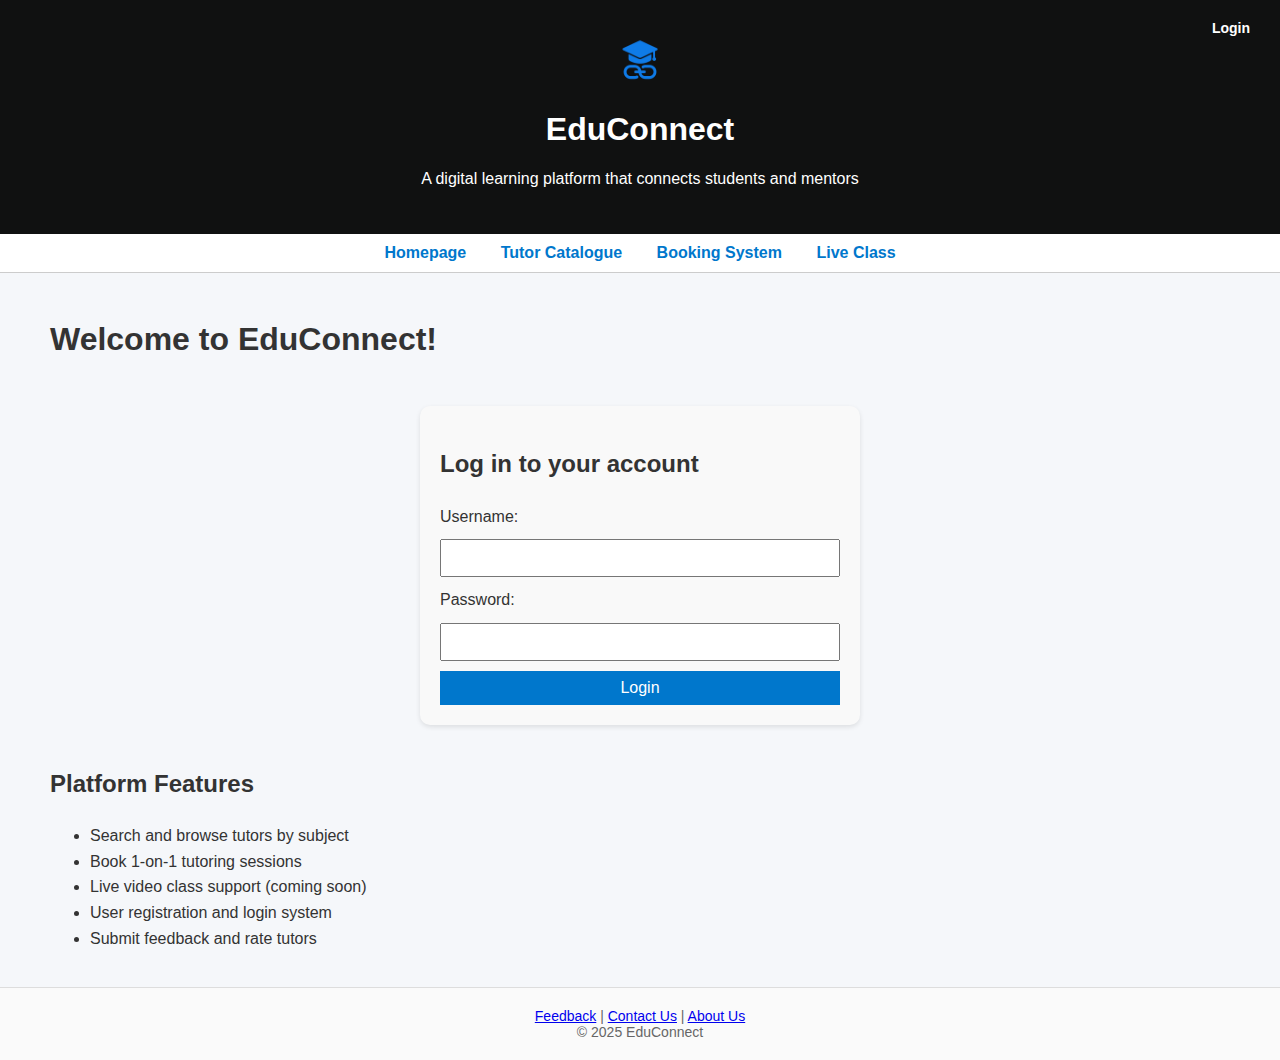
<file: index.html>
<!DOCTYPE html>
<html lang="en">
<head>
  <meta charset="UTF-8">
  <title>EduConnect Digital Learning Platform</title>
  <link rel="stylesheet" href="style.css">
  <link rel="icon" href="assets/logo.png">
  <style>
    .top-login {
      position: absolute;
      top: 20px;
      right: 30px;
      font-size: 14px;
    }
    .top-login a {
      color: white;
      text-decoration: none;
      font-weight: bold;
    }
    .top-login a:hover {
      text-decoration: underline;
    }
    .homepage-login {
      max-width: 400px;
      margin: 40px auto;
      padding: 20px;
      background-color: #f9f9f9;
      border-radius: 10px;
      box-shadow: 0 2px 5px rgba(0,0,0,0.1);
    }
    .homepage-login form {
      display: flex;
      flex-direction: column;
      gap: 10px;
    }
    .homepage-login input, .homepage-login button {
      padding: 8px;
      font-size: 16px;
    }
    .homepage-login button {
      background-color: #0077cc;
      color: white;
      border: none;
      cursor: pointer;
    }
    .homepage-login button:hover {
      background-color: #005fa3;
    }
    .features-section {
      text-align: center;
      margin-top: 40px;
    }
    .features-section ul {
      list-style: none;
      padding: 0;
      font-size: 18px;
    }
    .features-section li {
      margin: 10px 0;
    }
  </style>
</head>
<body>
  <header style="position: relative;">
    <img src="assets/logo.png" alt="EduConnect Logo" class="logo">
    <div class="top-login">
      <a href="#loginSection">Login</a>
    </div>
    <h1>EduConnect</h1>
    <p>A digital learning platform that connects students and mentors</p>
  </header>

  <nav>
    <a href="index.html">Homepage</a>
    <a href="tutor.html">Tutor Catalogue</a>
    <a href="booking.html">Booking System</a>
    <a href="live.html">Live Class</a>
  </nav>

  <main>
    <!-- ✅ 整体背景包裹区 -->
    <section class="hero-section">
      <h1 class="hero-title">Welcome to EduConnect!</h1>
  
      <div class="homepage-login">
        <h2>Log in to your account</h2>
        <form onsubmit="handleLogin(event)">
          <label for="username">Username:</label>
          <input type="text" id="username" required>
          <label for="password">Password:</label>
          <input type="password" id="password" required>
          <button type="submit">Login</button>
        </form>
      </div>
  
      <div class="features-overlay">
          <h2>Platform Features</h2>
          <ul>
          <li>Search and browse tutors by subject</li>
          <li>Book 1-on-1 tutoring sessions</li>
          <li>Live video class support (coming soon)</li>
          <li>User registration and login system</li>
          <li>Submit feedback and rate tutors</li>
        </ul>
      </div>
    </section>
  </main>

  <footer class="footer-muted">
    <a href="feedback.html">Feedback</a> | 
    <a href="contact.html">Contact Us</a> | 
    <a href="about.html">About Us</a><br>
    <span>&copy; 2025 EduConnect</span>
  </footer>

  <script>
    function handleLogin(e) {
      e.preventDefault();
      window.location.href = "user.html";
    }
  </script>
</body>
</html>
</file>
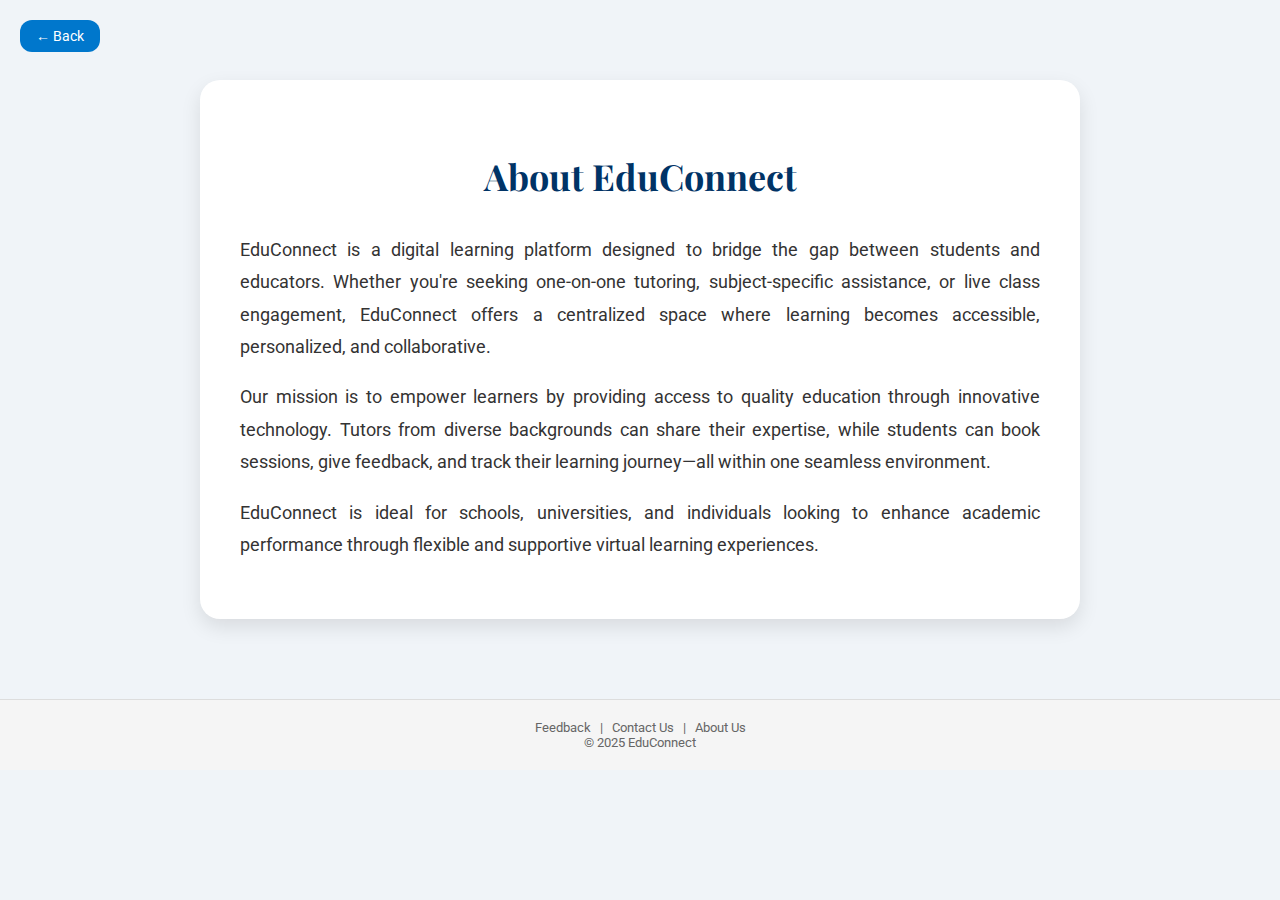
<file: about_us.html>
<!DOCTYPE html>
<html lang="en">
<head>
  <meta charset="UTF-8">
  <title>About Us - EduConnect</title>
  <link rel="stylesheet" href="style.css">
  <link rel="icon" href="assets/logo.png">
  <link href="https://fonts.googleapis.com/css2?family=Playfair+Display:wght@700&family=Roboto&display=swap" rel="stylesheet">
  <style>
    body {
      font-family: 'Roboto', sans-serif;
      margin: 0;
      padding: 0;
      background-color: #f0f4f8;
    }
    .about-container {
      max-width: 800px;
      margin: 80px auto;
      padding: 40px;
      background-color: #ffffff;
      border-radius: 20px;
      box-shadow: 0 8px 20px rgba(0, 0, 0, 0.1);
      line-height: 1.8;
    }
    .about-container h1 {
      font-family: 'Playfair Display', serif;
      font-size: 36px;
      margin-bottom: 25px;
      text-align: center;
      color: #003366;
    }
    .about-container p {
      font-size: 18px;
      text-align: justify;
      color: #333;
    }
    .back-btn {
      position: absolute;
      top: 20px;
      left: 20px;
      background-color: #0077cc;
      color: white;
      padding: 8px 16px;
      text-decoration: none;
      font-size: 14px;
      border-radius: 12px;
      transition: background-color 0.3s ease;
    }
    .back-btn:hover {
      background-color: #005fa3;
    }
    footer.footer-muted {
      font-size: 13px;
      color: #666;
      text-align: center;
      padding: 20px;
      background-color: #f5f5f5;
      border-top: 1px solid #ddd;
      margin-top: 60px;
    }
    footer.footer-muted a {
      color: #666;
      margin: 0 6px;
      text-decoration: none;
    }
    footer.footer-muted a:hover {
      text-decoration: underline;
    }
  </style>
</head>
<body>
  <a href="index.html" class="back-btn">← Back</a>

  <main class="about-container">
    <h1>About EduConnect</h1>
    <p>
      EduConnect is a digital learning platform designed to bridge the gap between students and educators. 
      Whether you're seeking one-on-one tutoring, subject-specific assistance, or live class engagement, 
      EduConnect offers a centralized space where learning becomes accessible, personalized, and collaborative.
    </p>
    <p>
      Our mission is to empower learners by providing access to quality education through innovative technology. 
      Tutors from diverse backgrounds can share their expertise, while students can book sessions, give feedback, 
      and track their learning journey—all within one seamless environment.
    </p>
    <p>
      EduConnect is ideal for schools, universities, and individuals looking to enhance academic performance 
      through flexible and supportive virtual learning experiences.
    </p>
  </main>

  <footer class="footer-muted">
    <a href="feedback.html">Feedback</a> | 
    <a href="contact.html">Contact Us</a> | 
    <a href="about_us.html">About Us</a><br>
    <span>&copy; 2025 EduConnect</span>
  </footer>
</body>
</html>
</file>
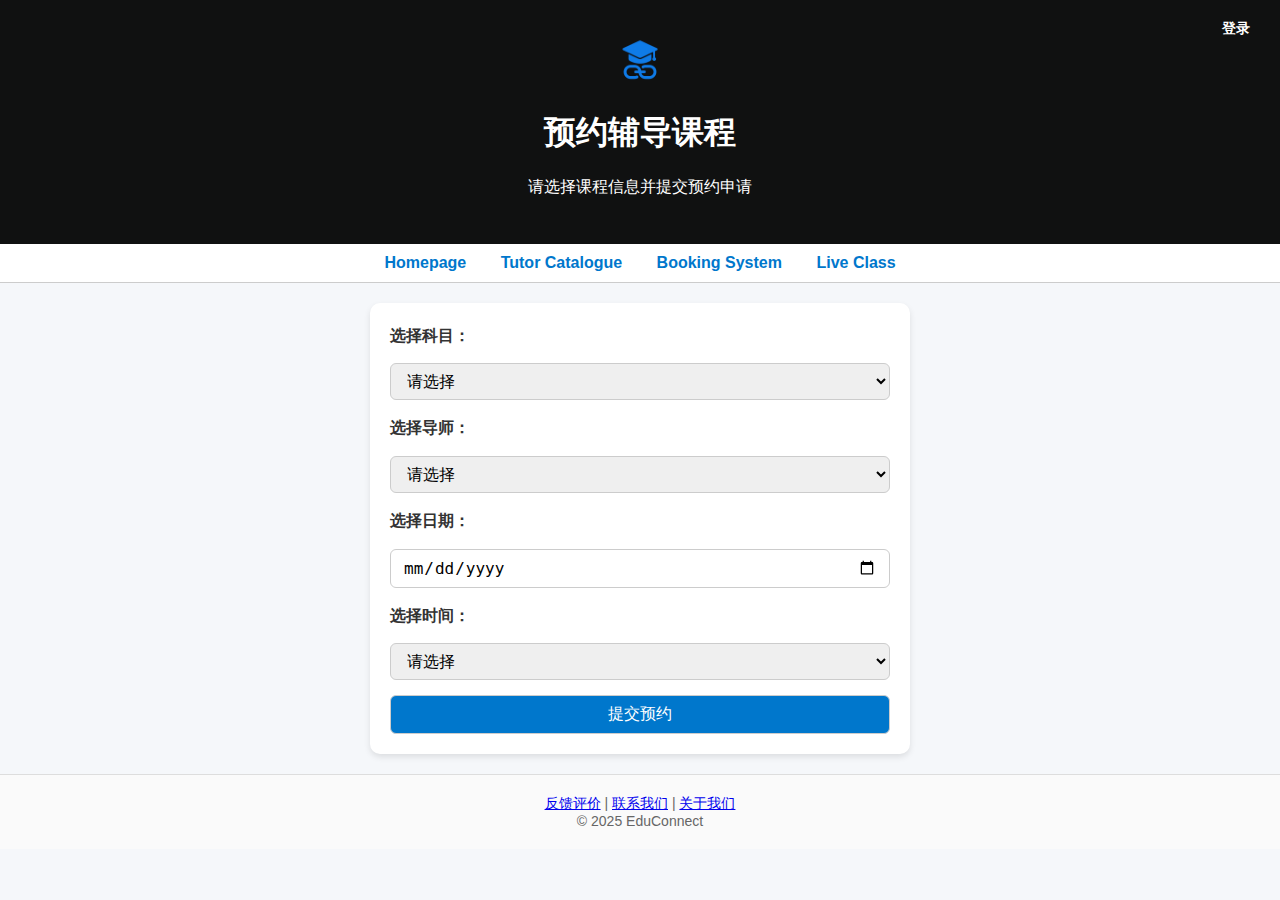
<file: booking.html>
<!DOCTYPE html>
<html lang="zh">
<head>
  <meta charset="UTF-8">
  <title>预约辅导课程 - EduConnect</title>
  <link rel="stylesheet" href="style.css">
  <link rel="icon" href="assets/logo.png">
  <style>
    .top-login {
      position: absolute;
      top: 20px;
      right: 30px;
      font-size: 14px;
    }
    .top-login a {
      color: white;
      text-decoration: none;
      font-weight: bold;
    }
    .top-login a:hover {
      text-decoration: underline;
    }
  </style>
</head>
<body>
  <header style="position: relative;">
    <img src="assets/logo.png" alt="EduConnect Logo" class="logo">
    <div class="top-login">
      <a href="login.html">登录</a>
    </div>
    <h1>预约辅导课程</h1>
    <p>请选择课程信息并提交预约申请</p>
  </header>

  <nav>
    <a href="index.html">Homepage</a>
    <a href="tutor.html">Tutor Catalogue</a>
    <a href="booking.html">Booking System</a>
    <a href="live.html">Live Class</a>
  </nav>

  <main>
    <section class="booking-form">
      <form onsubmit="handleSubmit(event)">
        <label for="subject">选择科目：</label>
        <select id="subject" name="subject" required>
          <option value="">请选择</option>
          <option value="数学">数学</option>
          <option value="计算机">计算机</option>
          <option value="物理">物理</option>
          <option value="化学">化学</option>
          <option value="英语">英语</option>
        </select>

        <label for="tutor">选择导师：</label>
        <select id="tutor" name="tutor" required>
          <option value="">请选择</option>
          <option>Emily Zhang</option>
          <option>John Miller</option>
          <option>Sofia Oliveira</option>
          <option>Hiroshi Tanaka</option>
          <option>Lisa Müller</option>
          <option>Ali Khan</option>
          <option>Grace Chen</option>
          <option>Carlos Ruiz</option>
          <option>Nina Petrova</option>
          <option>Ahmed Hassan</option>
        </select>

        <label for="date">选择日期：</label>
        <input type="date" id="date" name="date" required>

        <label for="time">选择时间：</label>
        <select id="time" name="time" required>
          <option value="">请选择</option>
          <option>08:00 - 09:00</option>
          <option>09:00 - 10:00</option>
          <option>10:00 - 11:00</option>
          <option>11:00 - 12:00</option>
          <option>12:00 - 13:00</option>
          <option>13:00 - 14:00</option>
          <option>14:00 - 15:00</option>
          <option>15:00 - 16:00</option>
          <option>16:00 - 17:00</option>
        </select>

        <button type="submit">提交预约</button>
      </form>

      <!-- 提交成功提示框 -->
      <p id="successMessage" class="success-message" style="display: none;">✅ 您的预约已成功提交！</p>
    </section>
  </main>

  <footer class="footer-muted">
    <a href="feedback.html">反馈评价</a> | 
    <a href="contact.html">联系我们</a> | 
    <a href="about.html">关于我们</a><br>
    <span>&copy; 2025 EduConnect</span>
  </footer>

  <script>
    // 设置日期范围为今天起的 30 天
    const dateInput = document.getElementById("date");
    const today = new Date();
    const maxDate = new Date();
    maxDate.setDate(today.getDate() + 30);

    function formatDate(date) {
      return date.toISOString().split('T')[0];
    }

    dateInput.setAttribute("min", formatDate(today));
    dateInput.setAttribute("max", formatDate(maxDate));

    // 成功提交处理
    function handleSubmit(event) {
      event.preventDefault(); // 阻止表单提交刷新页面
      document.getElementById("successMessage").style.display = "block";
    }
  </script>
</body>
</html>
</file>
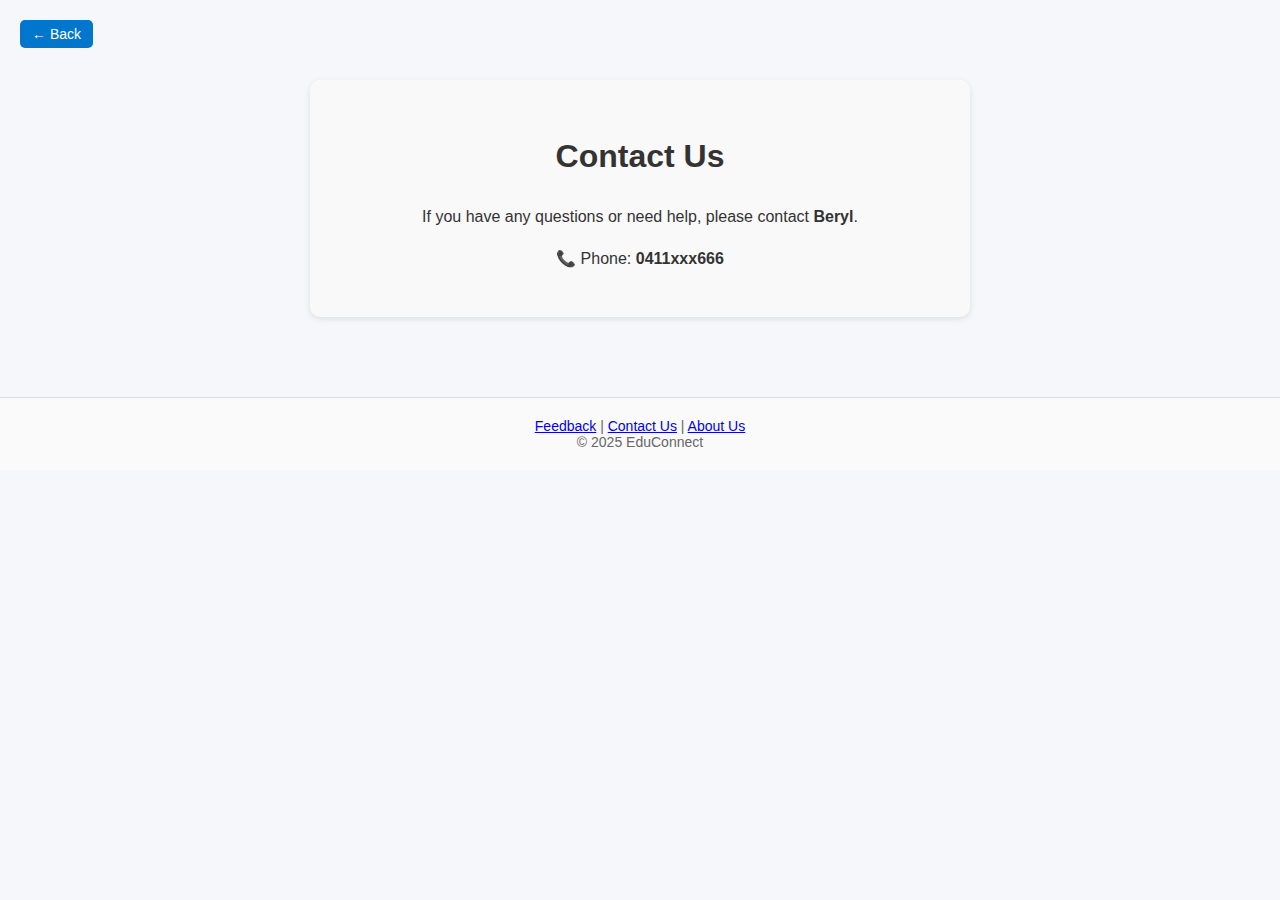
<file: contact.html>
<!DOCTYPE html>
<html lang="en">
<head>
  <meta charset="UTF-8">
  <title>Contact Us - EduConnect</title>
  <link rel="stylesheet" href="style.css">
  <style>
    .contact-container {
      max-width: 600px;
      margin: 80px auto;
      padding: 30px;
      background-color: #f9f9f9;
      border-radius: 10px;
      box-shadow: 0 2px 6px rgba(0,0,0,0.1);
      text-align: center;
    }
    .back-btn {
      position: absolute;
      top: 20px;
      left: 20px;
      background-color: #0077cc;
      color: white;
      padding: 6px 12px;
      text-decoration: none;
      font-size: 14px;
      border-radius: 5px;
    }
    .back-btn:hover {
      background-color: #005fa3;
    }
  </style>
</head>
<body>
  <a href="index.html" class="back-btn">← Back</a>

  <main class="contact-container">
    <h1>Contact Us</h1>
    <p>If you have any questions or need help, please contact <strong>Beryl</strong>.</p>
    <p>📞 Phone: <strong>0411xxx666</strong></p>
  </main>

  <footer class="footer-muted">
    <a href="feedback.html">Feedback</a> | 
    <a href="contact.html">Contact Us</a> | 
    <a href="about.html">About Us</a><br>
    <span>&copy; 2025 EduConnect</span>
  </footer>
</body>
</html>
</file>
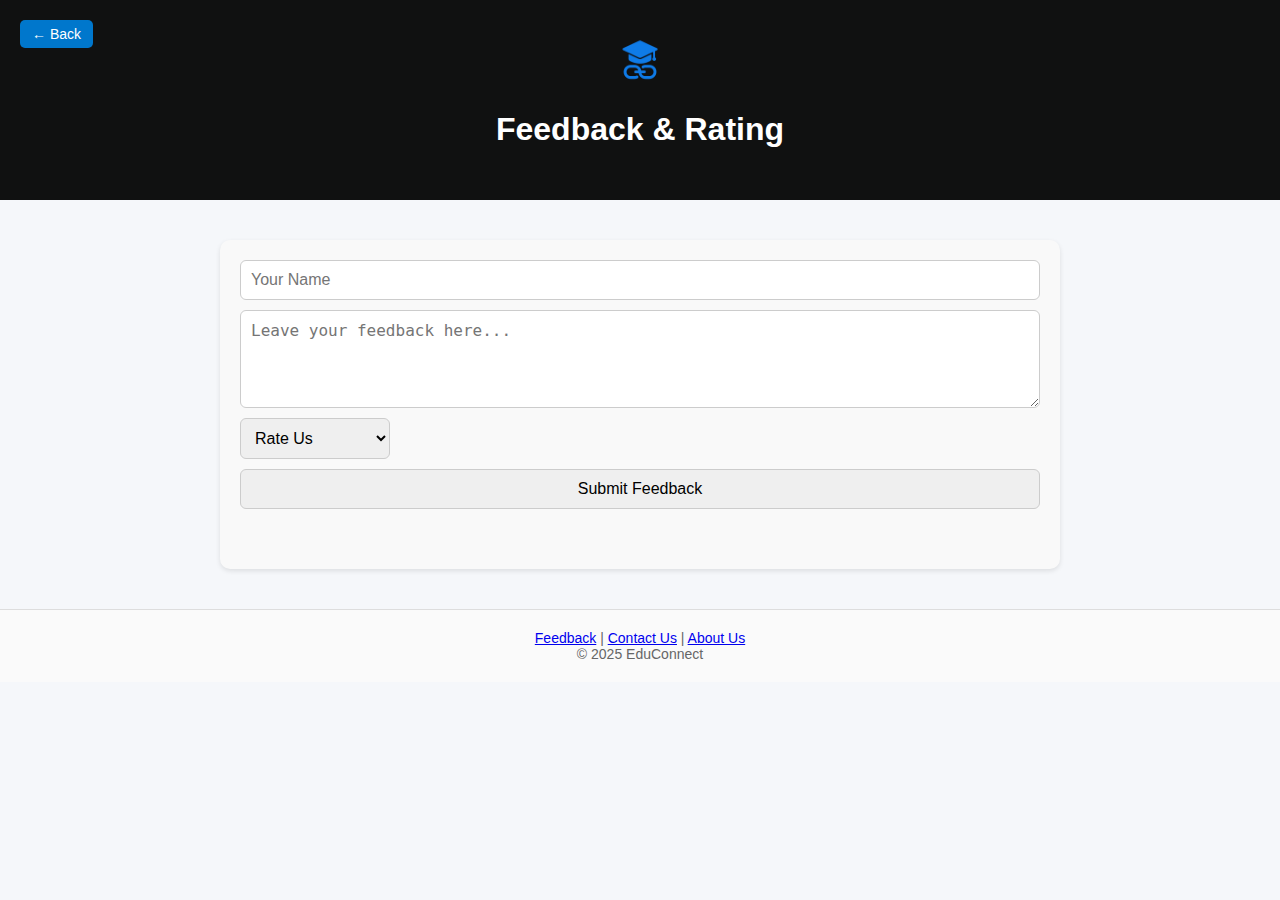
<file: feedback.html>
<!DOCTYPE html>
<html lang="en">
<head>
  <meta charset="UTF-8">
  <title>Feedback - EduConnect</title>
  <link rel="stylesheet" href="style.css">
  <style>
    .feedback-container {
      max-width: 800px;
      margin: 40px auto;
      padding: 20px;
      background-color: #f9f9f9;
      border-radius: 10px;
      box-shadow: 0 2px 5px rgba(0,0,0,0.1);
    }
    .feedback-form {
      display: flex;
      flex-direction: column;
      gap: 10px;
      margin-bottom: 40px;
    }
    .feedback-form input,
    .feedback-form textarea,
    .feedback-form button,
    .feedback-form select {
      font-size: 16px;
      padding: 10px;
      border-radius: 6px;
      border: 1px solid #ccc;
    }
    .star-select {
      width: 150px;
    }
    .comment-list {
      margin-top: 30px;
    }
    .comment-item {
      background: #ffffff;
      padding: 15px;
      margin-bottom: 15px;
      border-radius: 8px;
      border-left: 4px solid #0077cc;
    }
    .comment-header {
      font-weight: bold;
      margin-bottom: 5px;
    }
    .comment-time {
      font-size: 12px;
      color: #888;
    }
    .comment-rating {
      color: #ffaa00;
    }

    /* Back button */
    .back-btn {
      position: absolute;
      top: 20px;
      left: 20px;
      background-color: #0077cc;
      color: white;
      padding: 6px 12px;
      text-decoration: none;
      font-size: 14px;
      border-radius: 5px;
    }

    .back-btn:hover {
      background-color: #005fa3;
    }
  </style>
</head>
<body>
  <!-- Back to homepage button -->
  <a href="index.html" class="back-btn">← Back</a>

  <header>
    <img src="assets/logo.png" alt="EduConnect Logo" class="logo">
    <h1>Feedback & Rating</h1>
  </header>

  <main class="feedback-container">
    <form class="feedback-form" id="feedbackForm">
      <input type="text" id="username" placeholder="Your Name" required>
      <textarea id="comment" rows="4" placeholder="Leave your feedback here..." required></textarea>
      <select id="rating" class="star-select" required>
        <option value="">Rate Us</option>
        <option value="5">★★★★★ (5 stars)</option>
        <option value="4">★★★★☆ (4 stars)</option>
        <option value="3">★★★☆☆ (3 stars)</option>
        <option value="2">★★☆☆☆ (2 stars)</option>
        <option value="1">★☆☆☆☆ (1 star)</option>
      </select>
      <button type="submit">Submit Feedback</button>
    </form>

    <div class="comment-list" id="commentList">
      <!-- Comments will appear here -->
    </div>
  </main>

  <footer class="footer-muted">
    <a href="feedback.html">Feedback</a> |
    <a href="contact.html">Contact Us</a> |
    <a href="about_us.html">About Us</a><br>
    <span>&copy; 2025 EduConnect</span>
  </footer>

  <script>
    const form = document.getElementById('feedbackForm');
    const commentList = document.getElementById('commentList');

    form.addEventListener('submit', function(event) {
      event.preventDefault();

      const name = document.getElementById('username').value.trim();
      const comment = document.getElementById('comment').value.trim();
      const rating = document.getElementById('rating').value;

      if (!name || !comment || !rating) return;

      const now = new Date();
      const timestamp = now.toLocaleString();
      const stars = '★'.repeat(rating) + '☆'.repeat(5 - rating);

      const commentHTML = `
        <div class="comment-item">
          <div class="comment-header">${name} <span class="comment-rating">${stars}</span></div>
          <div class="comment-time">${timestamp}</div>
          <p>${comment}</p>
        </div>
      `;

      commentList.insertAdjacentHTML('afterbegin', commentHTML);
      form.reset();
    });
  </script>
</body>
</html>
</file>
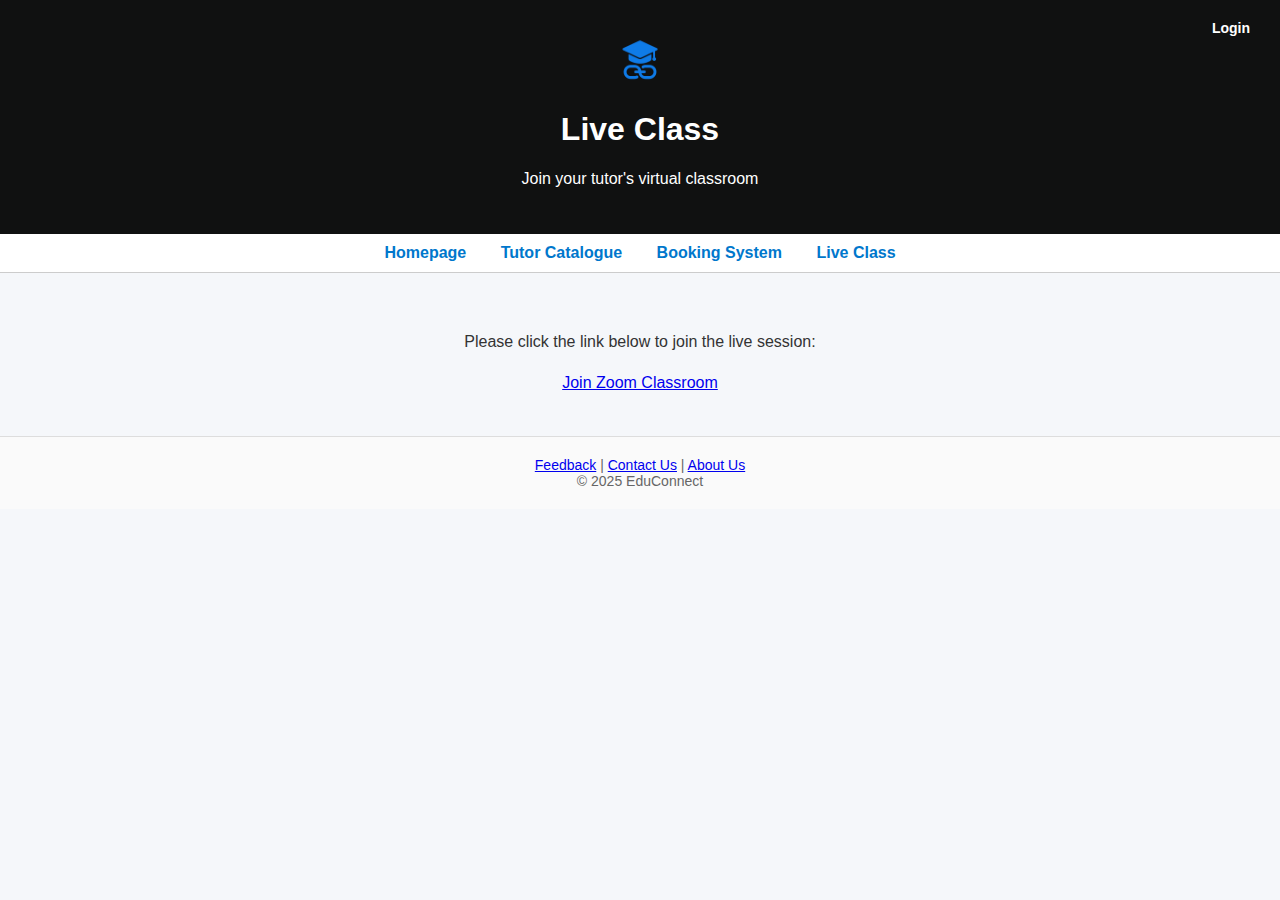
<file: live.html>
<!DOCTYPE html>
<html lang="en">
<head>
  <meta charset="UTF-8">
  <title>Live Class - EduConnect</title>
  <link rel="stylesheet" href="style.css">
  <link rel="icon" href="assets/logo.png">
  <style>
    .top-login {
      position: absolute;
      top: 20px;
      right: 30px;
      font-size: 14px;
    }
    .top-login a {
      color: white;
      text-decoration: none;
      font-weight: bold;
    }
    .top-login a:hover {
      text-decoration: underline;
    }
  </style>
</head>
<body>
  <header style="position: relative;">
    <img src="assets/logo.png" alt="EduConnect Logo" class="logo">
    <div class="top-login">
      <a href="login.html">Login</a>
    </div>
    <h1>Live Class</h1>
    <p>Join your tutor's virtual classroom</p>
  </header>

  <nav>
    <a href="index.html">Homepage</a>
    <a href="tutor.html">Tutor Catalogue</a>
    <a href="booking.html">Booking System</a>
    <a href="live.html">Live Class</a>
  </nav>

  <main style="text-align: center; padding: 40px;">
    <p>Please click the link below to join the live session:</p>
    <a href="https://zoom.us" target="_blank" class="zoom-link">Join Zoom Classroom</a>
  </main>

  <footer class="footer-muted">
    <a href="feedback.html">Feedback</a> | 
    <a href="contact.html">Contact Us</a> | 
    <a href="about_us.html">About Us</a><br>
    <span>&copy; 2025 EduConnect</span>
  </footer>
</body>
</html>
</file>
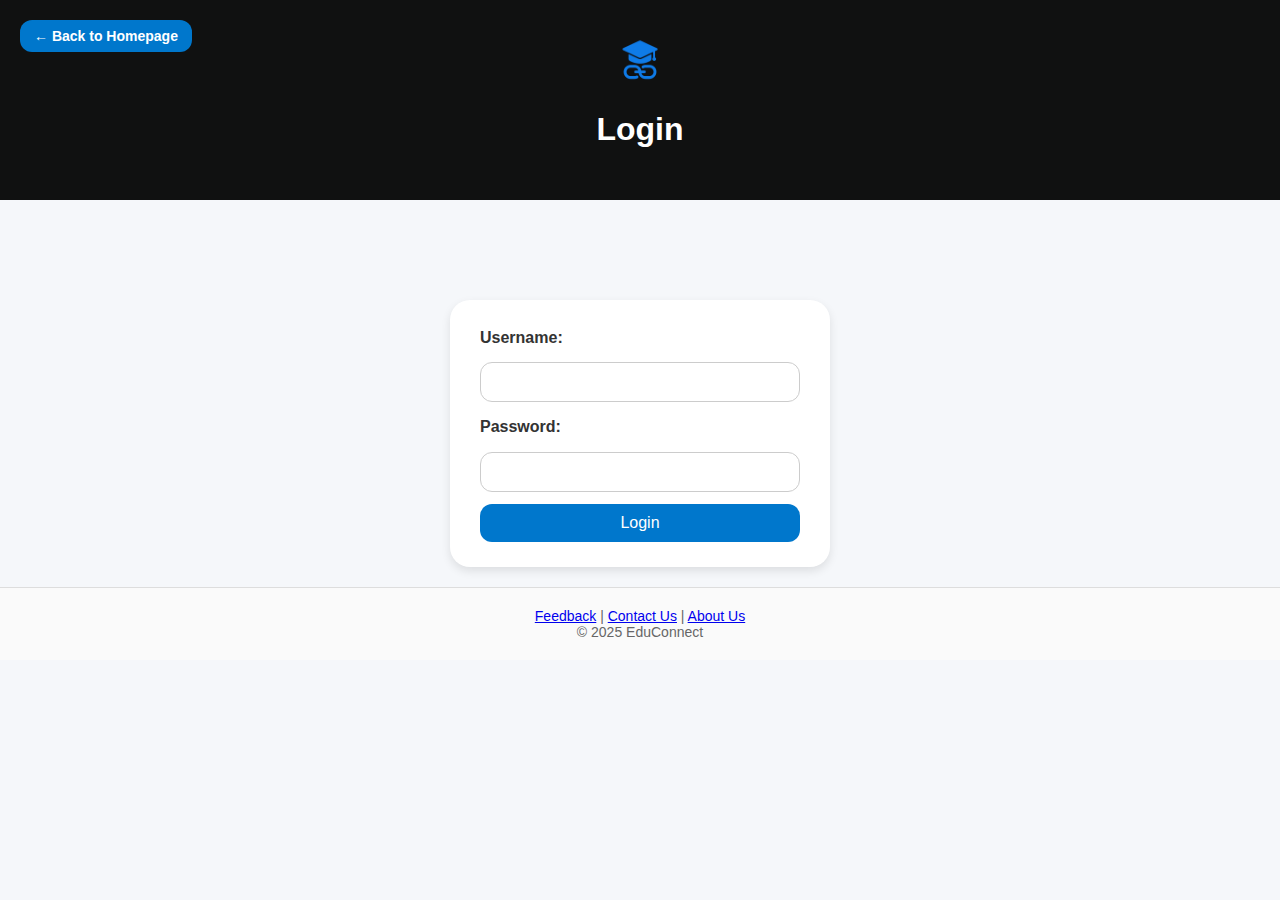
<file: login.html>
<!DOCTYPE html>
<html lang="en">
<head>
  <meta charset="UTF-8" />
  <title>Login - EduConnect</title>
  <link rel="stylesheet" href="style.css" />
  <link rel="icon" href="assets/logo.png" />
  <link href="https://fonts.googleapis.com/css2?family=Playfair+Display:wght@700&family=Roboto&display=swap" rel="stylesheet" />
  <style>
    .login-wrapper {
      display: flex;
      justify-content: center;
      margin-top: 80px;
    }

    .login-form {
      width: 320px;
      background-color: #fff;
      padding: 25px 30px;
      border-radius: 20px;
      box-shadow: 0 4px 10px rgba(0, 0, 0, 0.1);
      display: flex;
      flex-direction: column;
      gap: 12px;
    }

    .login-form label {
      font-weight: bold;
    }

    .login-form input,
    .login-form button {
      padding: 10px;
      font-size: 16px;
      border-radius: 12px;
      border: 1px solid #ccc;
    }

    .login-form button {
      background-color: #0077cc;
      color: white;
      border: none;
      cursor: pointer;
    }

    .login-form button:hover {
      background-color: #005fa3;
    }

    .welcome-message {
      font-size: 28px;
      font-family: "Playfair Display", serif;
      color: #0077cc;
      text-align: center;
      margin-top: 100px;
      display: none;
    }

    .back-btn {
      position: absolute;
      top: 20px;
      left: 20px;
      background-color: #0077cc;
      color: white;
      padding: 8px 14px;
      border-radius: 12px;
      text-decoration: none;
      font-weight: bold;
      font-size: 14px;
    }

    .back-btn:hover {
      background-color: #005fa3;
    }
  </style>
</head>
<body>
  <!-- 返回主页按钮 -->
  <a href="index.html" class="back-btn">← Back to Homepage</a>

  <header>
    <img src="assets/logo.png" alt="EduConnect Logo" class="logo" />
    <h1>Login</h1>
  </header>

  <main class="login-wrapper">
    <!-- 登录表单 -->
    <form id="loginForm" class="login-form">
      <label for="username">Username:</label>
      <input type="text" id="username" required />

      <label for="password">Password:</label>
      <input type="password" id="password" required />

      <button type="submit">Login</button>
    </form>

    <!-- 欢迎信息 -->
    <div id="welcomeMessage" class="welcome-message">Welcome!</div>
  </main>

  <footer class="footer-muted">
    <a href="feedback.html">Feedback</a> |
    <a href="contact.html">Contact Us</a> |
    <a href="about_us.html">About Us</a><br />
    <span>&copy; 2025 EduConnect</span>
  </footer>

  <script>
    // 若已登录，自动跳转回主页
    document.addEventListener("DOMContentLoaded", () => {
      if (localStorage.getItem("educonnect_logged_in") === "true") {
        window.location.href = "index.html";
      }
    });

    // 登录提交逻辑
    document.getElementById("loginForm").addEventListener("submit", function (e) {
      e.preventDefault();

      const username = document.getElementById("username").value || "Andy";
      localStorage.setItem("educonnect_logged_in", "true");
      localStorage.setItem("educonnect_username", username);

      const welcomeText = document.getElementById("welcomeMessage");
      this.style.display = "none";
      welcomeText.textContent = `Welcome, ${username}!`;
      welcomeText.style.display = "block";

      // 1秒后跳转回首页
      setTimeout(() => {
        window.location.href = "index.html";
      }, 1000);
    });
  </script>
</body>
</html>
</file>
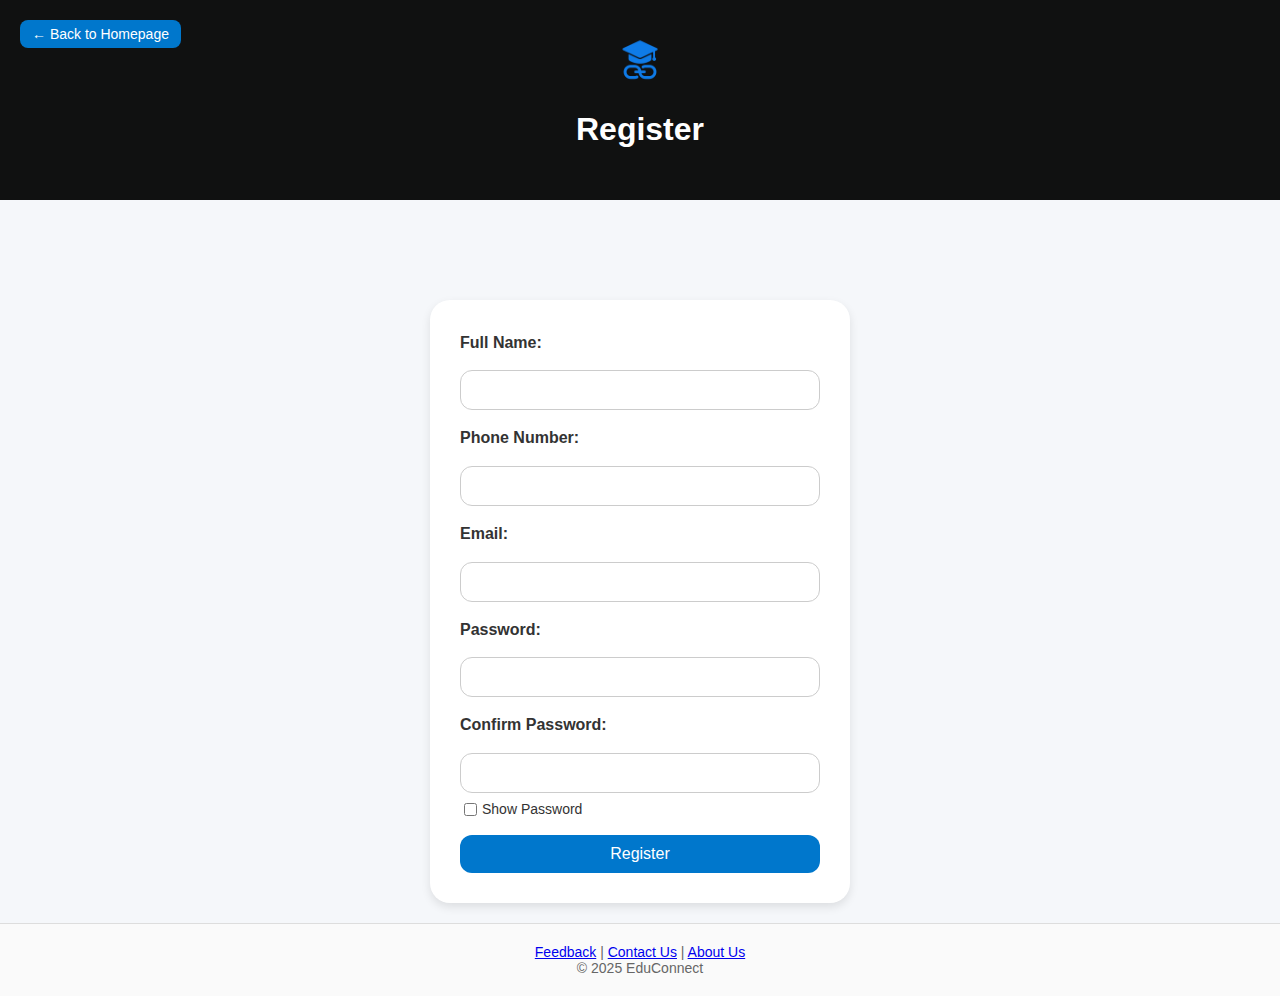
<file: register.html>
<!DOCTYPE html>
<html lang="en">
<head>
  <meta charset="UTF-8">
  <title>Register - EduConnect</title>
  <link rel="stylesheet" href="style.css">
  <link rel="icon" href="assets/logo.png">
  <link href="https://fonts.googleapis.com/css2?family=Playfair+Display:wght@700&family=Roboto&display=swap" rel="stylesheet">
  <style>
    .register-wrapper {
      display: flex;
      justify-content: center;
      margin-top: 80px;
    }
    .register-form {
      width: 360px;
      background-color: #fff;
      padding: 30px;
      border-radius: 20px;
      box-shadow: 0 4px 10px rgba(0,0,0,0.1);
      display: flex;
      flex-direction: column;
      gap: 15px;
    }
    .register-form label {
      font-weight: bold;
    }
    .register-form input {
      padding: 10px;
      font-size: 16px;
      border-radius: 12px;
      border: 1px solid #ccc;
    }
    .register-form button {
      background-color: #0077cc;
      color: white;
      border: none;
      padding: 10px;
      font-size: 16px;
      border-radius: 12px;
      cursor: pointer;
    }
    .register-form button:hover {
      background-color: #005fa3;
    }
    .show-password {
      display: flex;
      align-items: center;
      font-size: 14px;
      margin-top: -10px;
    }
    .show-password input {
      margin-right: 5px;
    }
    .back-btn {
      position: absolute;
      top: 20px;
      left: 20px;
      background-color: #0077cc;
      color: white;
      padding: 6px 12px;
      text-decoration: none;
      font-size: 14px;
      border-radius: 8px;
    }
    .back-btn:hover {
      background-color: #005fa3;
    }
    .success-message {
      text-align: center;
      color: green;
      font-weight: bold;
      margin-top: 20px;
    }
  </style>
</head>
<body>
  <a href="index.html" class="back-btn">← Back to Homepage</a>

  <header>
    <img src="assets/logo.png" alt="EduConnect Logo" class="logo">
    <h1>Register</h1>
  </header>

  <main class="register-wrapper">
    <form class="register-form" id="registerForm" onsubmit="return handleRegister(event)">
      <label for="name">Full Name:</label>
      <input type="text" id="name" name="name" required>

      <label for="phone">Phone Number:</label>
      <input type="tel" id="phone" name="phone" required>

      <label for="email">Email:</label>
      <input type="email" id="email" name="email" required>

      <label for="password">Password:</label>
      <input type="password" id="password" name="password" required>

      <label for="confirm">Confirm Password:</label>
      <input type="password" id="confirm" name="confirm" required>

      <div class="show-password">
        <input type="checkbox" onclick="togglePassword()"> Show Password
      </div>

      <button type="submit">Register</button>
      <div id="successMessage" class="success-message" style="display: none;">✅ Registration successful! Redirecting to homepage...</div>
    </form>
  </main>

  <footer class="footer-muted">
    <a href="feedback.html">Feedback</a> | 
    <a href="contact.html">Contact Us</a> | 
    <a href="about_us.html">About Us</a><br>
    <span>&copy; 2025 EduConnect</span>
  </footer>

  <script>
    function togglePassword() {
      const pwd = document.getElementById("password");
      const confirm = document.getElementById("confirm");
      const type = pwd.type === "password" ? "text" : "password";
      pwd.type = type;
      confirm.type = type;
    }

    function handleRegister(event) {
      event.preventDefault();
      document.getElementById("successMessage").style.display = "block";
      setTimeout(() => {
        window.location.href = "index.html";
      }, 3000);
    }
  </script>
</body>
</html>
</file>
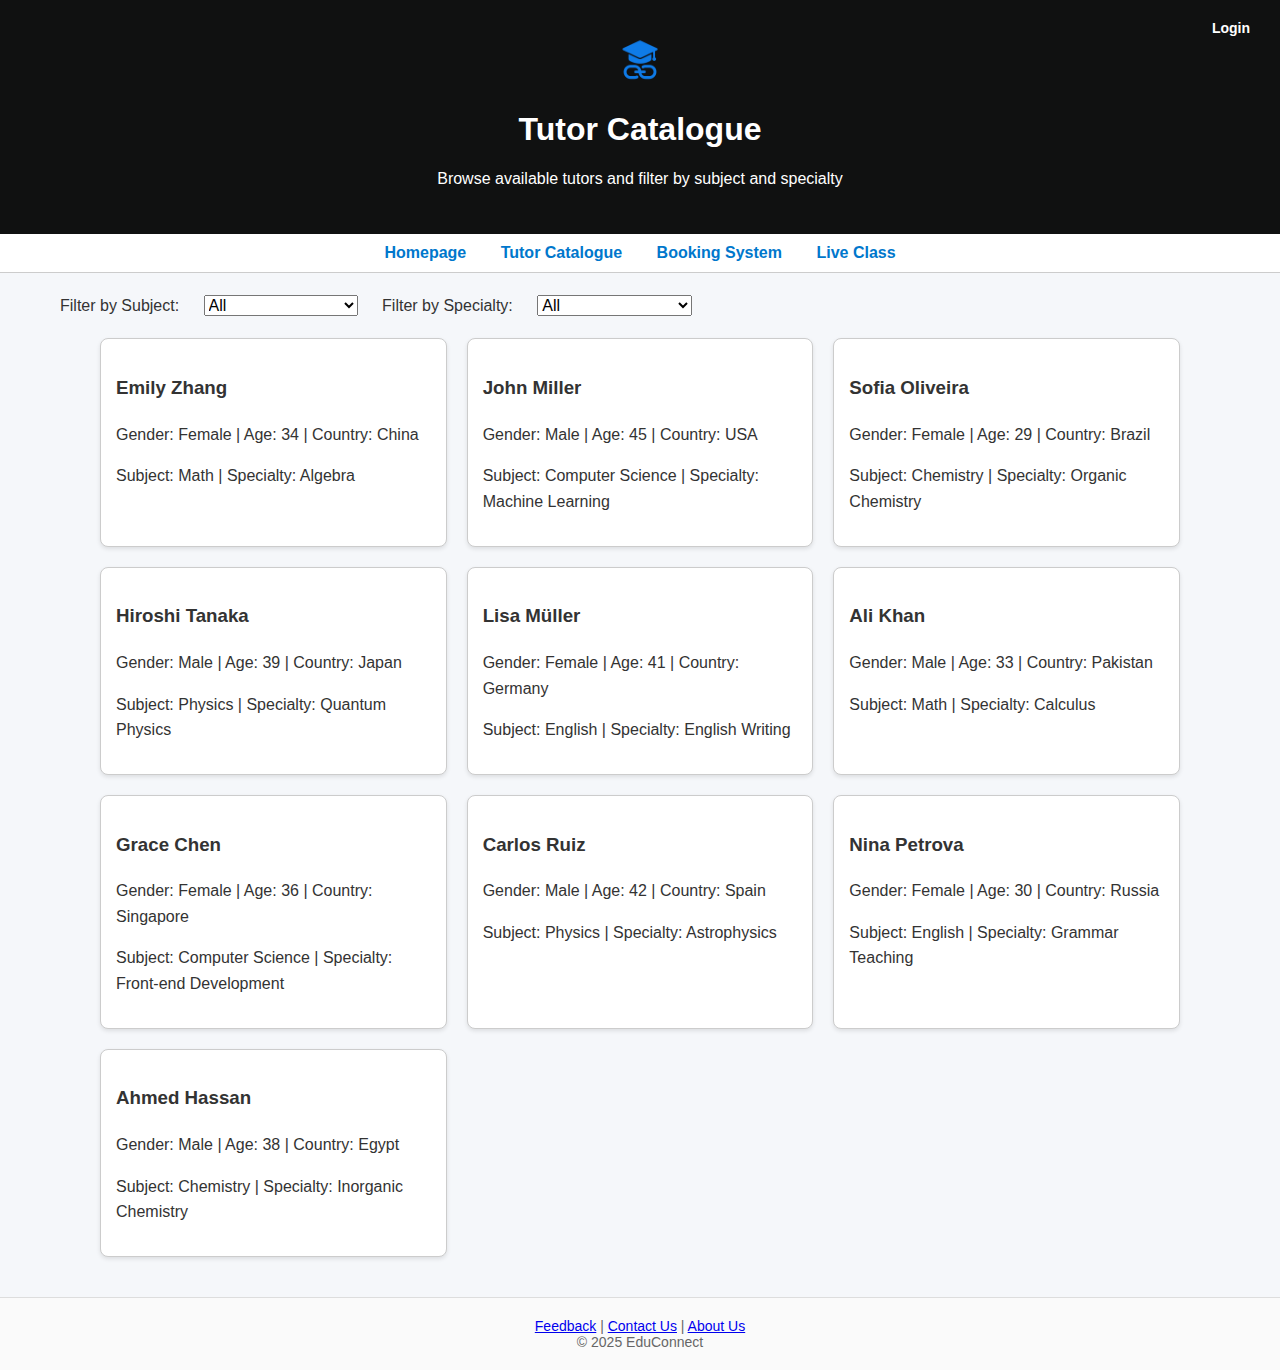
<file: tutor.html>
<!DOCTYPE html>
<html lang="en">
<head>
  <meta charset="UTF-8">
  <title>Tutor Catalogue - EduConnect</title>
  <link rel="stylesheet" href="style.css">
  <link rel="icon" href="assets/logo.png">
  <style>
    .top-login {
      position: absolute;
      top: 20px;
      right: 30px;
      font-size: 14px;
    }

    .top-login a {
      color: white;
      text-decoration: none;
      font-weight: bold;
    }

    .top-login a:hover {
      text-decoration: underline;
    }
  </style>
</head>
<body>
  <header style="position: relative;">
    <img src="assets/logo.png" alt="EduConnect Logo" class="logo">
    <div class="top-login">
      <a href="login.html">Login</a>
    </div>
    <h1>Tutor Catalogue</h1>
    <p>Browse available tutors and filter by subject and specialty</p>
  </header>

  <nav>
    <a href="index.html">Homepage</a>
    <a href="tutor.html">Tutor Catalogue</a>
    <a href="booking.html">Booking System</a>
    <a href="live.html">Live Class</a>
  </nav>

  <main>
    <section class="filter">
      <label for="subject">Filter by Subject:</label>
      <select id="subject">
        <option>All</option>
        <option>Math</option>
        <option>Computer Science</option>
        <option>Physics</option>
        <option>Chemistry</option>
        <option>English</option>
      </select>

      <label for="specialty">Filter by Specialty:</label>
      <select id="specialty">
        <option>All</option>
        <option>Algebra</option>
        <option>Machine Learning</option>
        <option>Quantum Physics</option>
        <option>Organic Chemistry</option>
        <option>English Writing</option>
      </select>
    </section>

    <section class="tutor-list">
      <div class="tutor-card">
        <h3>Emily Zhang</h3>
        <p>Gender: Female | Age: 34 | Country: China</p>
        <p>Subject: Math | Specialty: Algebra</p>
      </div>
      <div class="tutor-card">
        <h3>John Miller</h3>
        <p>Gender: Male | Age: 45 | Country: USA</p>
        <p>Subject: Computer Science | Specialty: Machine Learning</p>
      </div>
      <div class="tutor-card">
        <h3>Sofia Oliveira</h3>
        <p>Gender: Female | Age: 29 | Country: Brazil</p>
        <p>Subject: Chemistry | Specialty: Organic Chemistry</p>
      </div>
      <div class="tutor-card">
        <h3>Hiroshi Tanaka</h3>
        <p>Gender: Male | Age: 39 | Country: Japan</p>
        <p>Subject: Physics | Specialty: Quantum Physics</p>
      </div>
      <div class="tutor-card">
        <h3>Lisa Müller</h3>
        <p>Gender: Female | Age: 41 | Country: Germany</p>
        <p>Subject: English | Specialty: English Writing</p>
      </div>
      <div class="tutor-card">
        <h3>Ali Khan</h3>
        <p>Gender: Male | Age: 33 | Country: Pakistan</p>
        <p>Subject: Math | Specialty: Calculus</p>
      </div>
      <div class="tutor-card">
        <h3>Grace Chen</h3>
        <p>Gender: Female | Age: 36 | Country: Singapore</p>
        <p>Subject: Computer Science | Specialty: Front-end Development</p>
      </div>
      <div class="tutor-card">
        <h3>Carlos Ruiz</h3>
        <p>Gender: Male | Age: 42 | Country: Spain</p>
        <p>Subject: Physics | Specialty: Astrophysics</p>
      </div>
      <div class="tutor-card">
        <h3>Nina Petrova</h3>
        <p>Gender: Female | Age: 30 | Country: Russia</p>
        <p>Subject: English | Specialty: Grammar Teaching</p>
      </div>
      <div class="tutor-card">
        <h3>Ahmed Hassan</h3>
        <p>Gender: Male | Age: 38 | Country: Egypt</p>
        <p>Subject: Chemistry | Specialty: Inorganic Chemistry</p>
      </div>
    </section>
  </main>

  <footer class="footer-muted">
    <a href="feedback.html">Feedback</a> | 
    <a href="contact.html">Contact Us</a> | 
    <a href="about_us.html">About Us</a><br>
    <span>&copy; 2025 EduConnect</span>
  </footer>
</body>
</html>
</file>
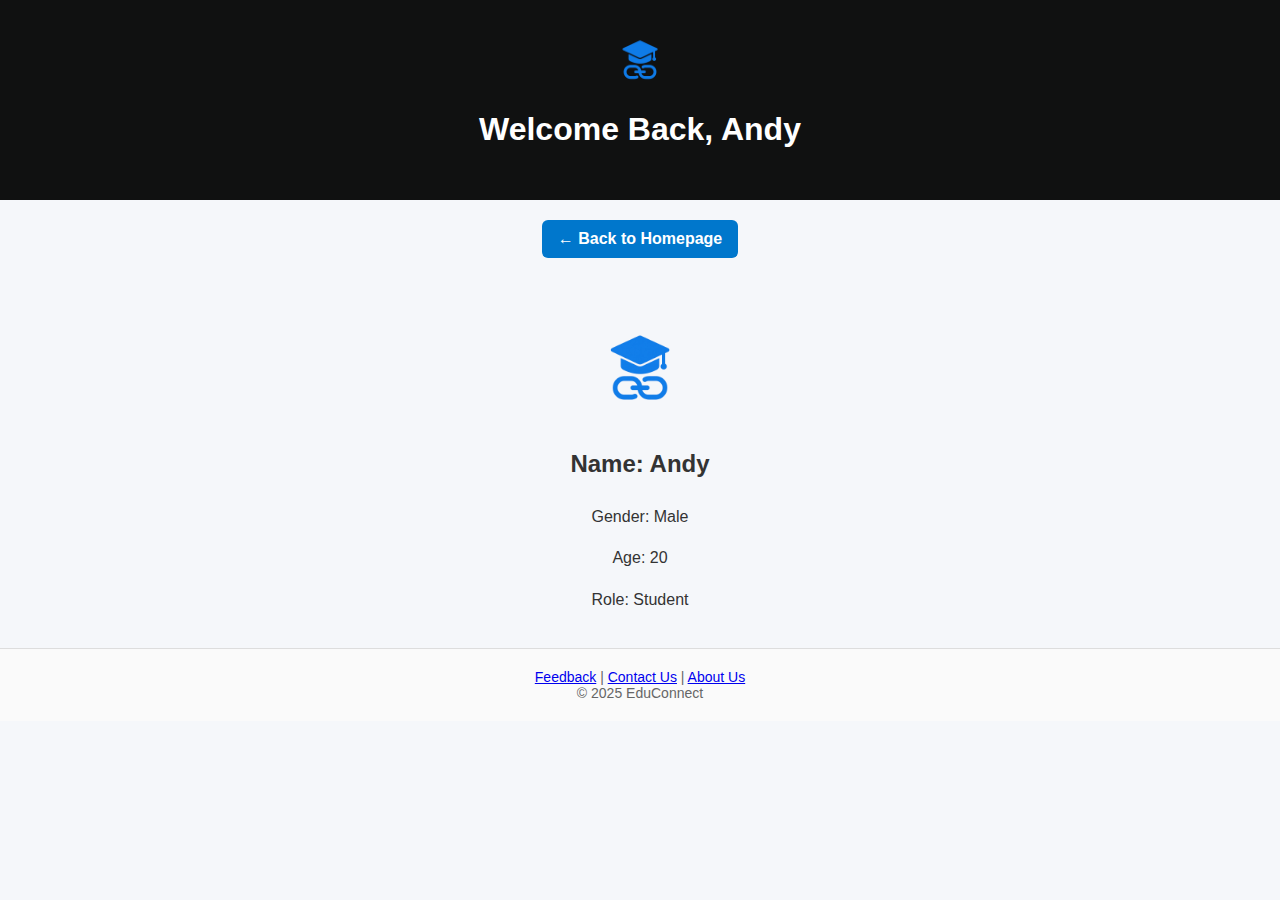
<file: user.html>
<!DOCTYPE html>
<html lang="en">
<head>
  <meta charset="UTF-8">
  <title>My Account - EduConnect</title>
  <link rel="stylesheet" href="style.css">
  <style>
    .back-button {
      display: inline-block;
      margin-top: 20px;
      background-color: #0077cc;
      color: white;
      padding: 10px 16px;
      border-radius: 6px;
      text-decoration: none;
      font-weight: bold;
    }

    .back-button:hover {
      background-color: #005fa3;
    }
  </style>
</head>
<body>
  <header>
    <img src="assets/logo.png" alt="EduConnect Logo" class="logo">
    <h1>Welcome Back, Andy</h1>
  </header>

  <!-- Back to homepage button -->
  <div style="text-align: center;">
    <a href="index.html" class="back-button">← Back to Homepage</a>
  </div>

  <main style="display: flex; justify-content: center; margin-top: 40px;">
    <div style="text-align: center;">
      <img src="assets/logo.png" alt="Avatar" style="width: 100px; border-radius: 50%;">
      <h2>Name: Andy</h2>
      <p>Gender: Male</p>
      <p>Age: 20</p>
      <p>Role: Student</p>
    </div>
  </main>

  <footer class="footer-muted">
    <a href="feedback.html">Feedback</a> | 
    <a href="contact.html">Contact Us</a> | 
    <a href="about_us.html">About Us</a><br>
    <span>&copy; 2025 EduConnect</span>
  </footer>
</body>
</html>
</file>
<file: style.css>
body {
    font-family: 'Arial', sans-serif;
    background-color: #f5f7fa;
    margin: 0;
    padding: 0;
    color: #333;
  }
  
  header {
    text-align: center;
    padding: 30px;
    background-color: #101111;
    color: white;
  }
  
  .logo {
    width: 60px;
    vertical-align: middle;
  }
  
  nav {
    background-color: #ffffff;
    border-bottom: 1px solid #ccc;
    text-align: center;
    padding: 10px;
  }
  
  nav a {
    margin: 0 15px;
    text-decoration: none;
    color: #0077cc;
    font-weight: bold;
  }
  
  nav a:hover {
    text-decoration: underline;
  }
  
  main {
    padding: 20px 50px;
    line-height: 1.6;
  }
  
  footer {
    text-align: center;
    font-size: 14px;
    color: #666;
    padding: 20px;
    border-top: 1px solid #ddd;
    background-color: #fafafa;
  }
  .welcome-banner {
    text-align: center;
    margin-top: 60px;
  }
  
  .welcome-banner h1 {
    font-size: 36px;
    color: #0077cc;
  }


  \\ Filter section

  .filter {
    padding: 20px 50px;
    text-align: center;
    background-color: #f0f0f0;
  }
  
  .filter label,
  .filter select {
    margin: 0 10px;
    font-size: 16px;
  }
  
  .tutor-list {
    display: grid;
    grid-template-columns: repeat(auto-fit, minmax(280px, 1fr));
    gap: 20px;
    padding: 20px 50px;
  }
  
  .tutor-card {
    background-color: white;
    border: 1px solid #ccc;
    padding: 15px;
    border-radius: 8px;
    box-shadow: 0 2px 4px rgba(0,0,0,0.1);
  }

\\ booking section
  .booking-form {
    padding: 30px 50px;
    background-color: #f9f9f9;
  }
  
  .booking-form form {
    display: flex;
    flex-direction: column;
    gap: 15px;
    max-width: 500px;
    margin: 0 auto;
    background: #fff;
    padding: 20px;
    border-radius: 10px;
    box-shadow: 0 3px 6px rgba(0,0,0,0.1);
  }
  
  .booking-form label {
    font-weight: bold;
  }
  
  .booking-form input,
  .booking-form select,
  .booking-form button {
    padding: 8px 12px;
    font-size: 16px;
    border: 1px solid #ccc;
    border-radius: 6px;
  }
  
  .booking-form button {
    background-color: #0077cc;
    color: white;
    cursor: pointer;
  }
  
  .booking-form button:hover {
    background-color: #005fa3;
  }
</file>
